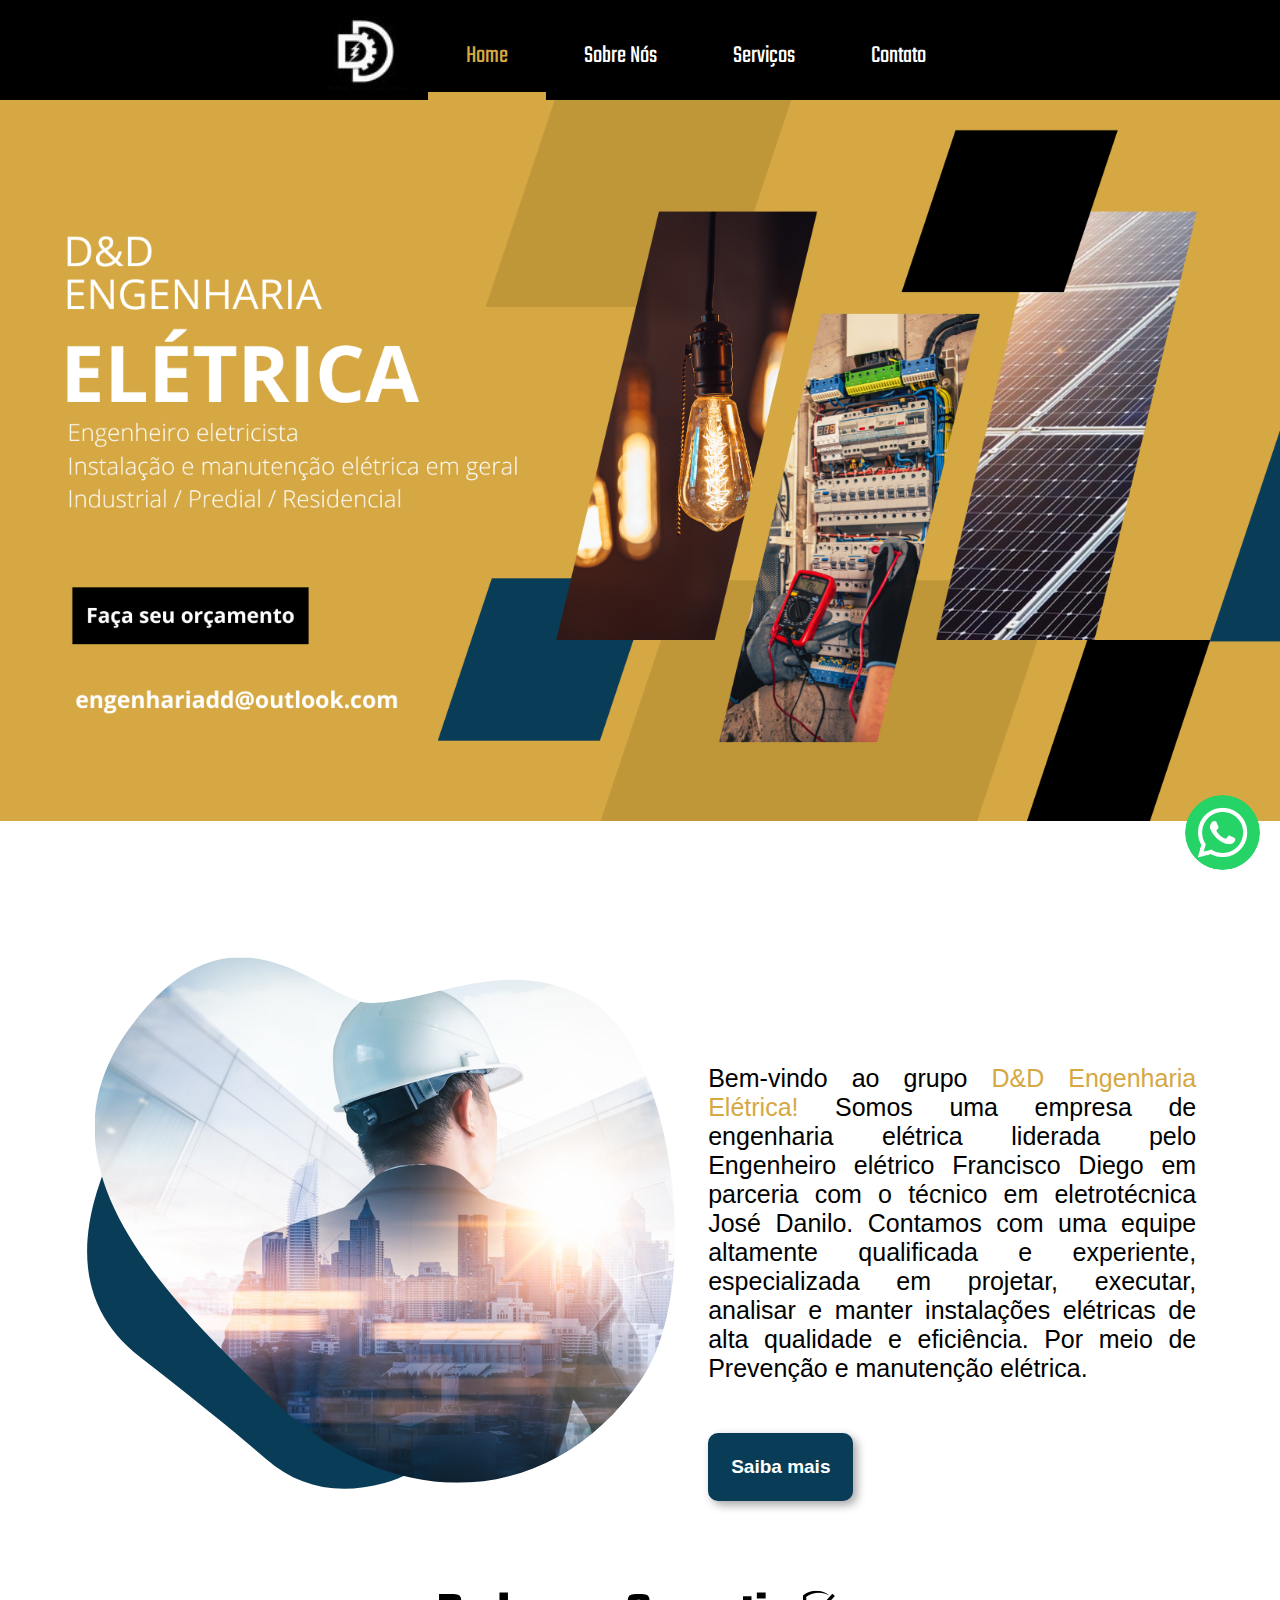
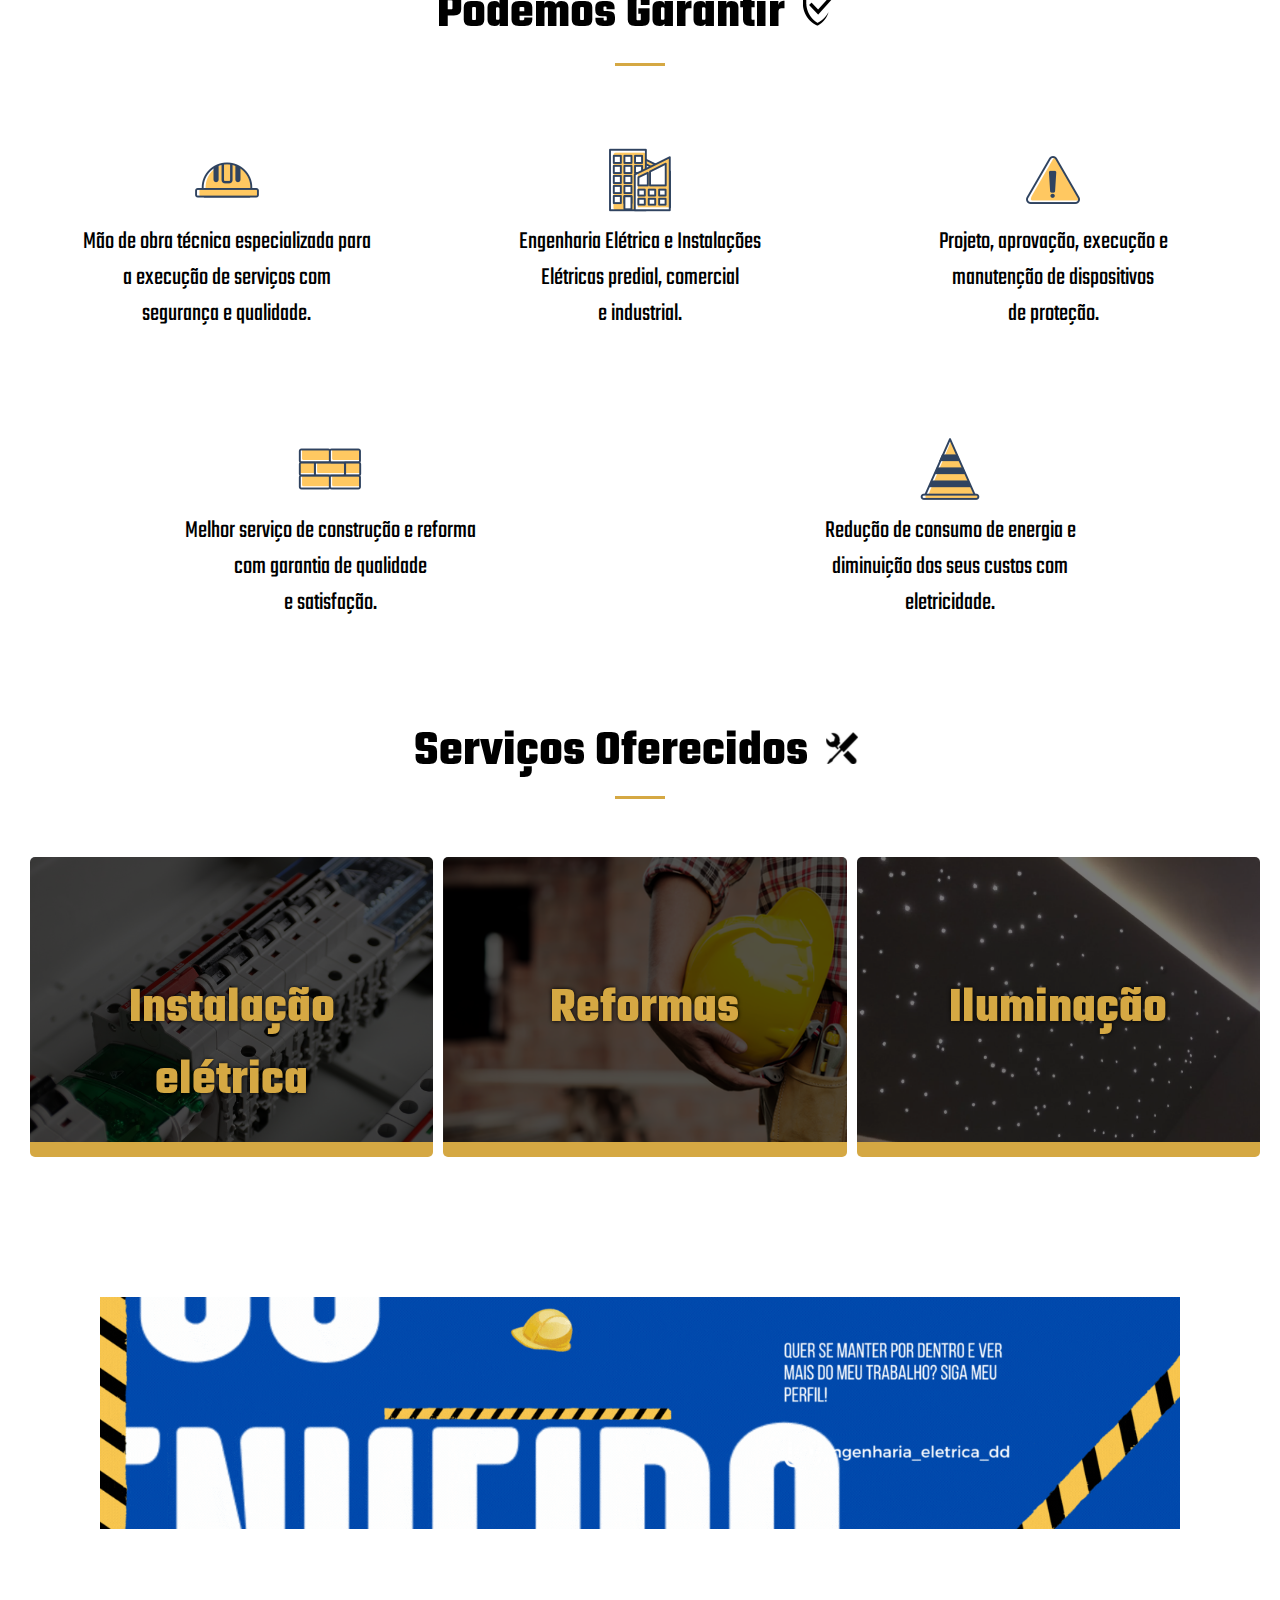
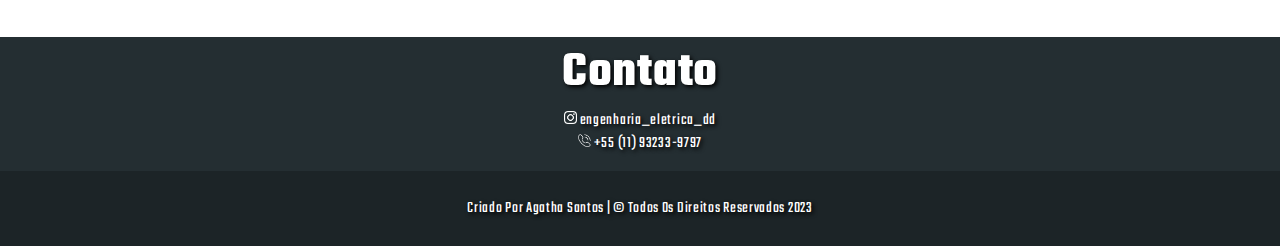
<file: index.html>
<!DOCTYPE html>
<html>

<head>
  <meta charset="UTF-8">
  <meta name="viewport" content="width=device-width, initial-scale=1.0">
  <title>D&D - Home</title>
  <link href="css/style.css" rel="stylesheet" />
  <link rel="shortcut icon" href="images/aba.png">
</head>

<body>
  <!--Cabeçalho da página -->
  <header>
    <div class="menu">
      <a href="index.html" id="logo"><img id="logoImg" src="images/logo.png" alt="imagem"></a>
      <a href="index.html" class="active" id="pags" >Home</a>
      <a href="sobre.html" id="pags">Sobre Nós</a>
      <a href="servicos.html" id="pags">Serviços</a>
      <a href="contato.html" id="pags">Contato</a>
    </div>
    <div>
      <img src="images/banner.png" style="width:100%" alt="imagem">
    </div>
  </header>

  <!-- Área principal -->
  <main> 
     <!-- Foto e texto inicial -->
     <div  class="comeco">     
        <div id="tamanho"><img src="images/comeco.png" alt="imagem"></div>
        <p>Bem-vindo ao grupo <a id="cor">D&D Engenharia Elétrica!</a> Somos uma empresa de engenharia elétrica liderada pelo Engenheiro elétrico Francisco Diego em parceria com o técnico em eletrotécnica José Danilo. Contamos com uma equipe altamente qualificada e experiente, especializada em projetar, executar, analisar e manter instalações elétricas de alta qualidade e eficiência. Por meio de Prevenção e manutenção elétrica. 
       <br>
       <a href="sobre.html"><button>Saiba mais</button></a>
       </p>
    </div>
  
    <div class="meio">
      <!-- Podemos Garantir  -->
      <div class="card1">
        <h1>Podemos Garantir <img src="images/garantia.png" id="título" alt="imagem"></h1>
        <hr width="50px" color="#D5A843" size="5px" align="center" />
        <div class="grid" >
          <div class="card">
            <img src="images/manut.png" alt="imagem">
            <p>Mão de obra técnica especializada para <br> a execução de serviços com <br>segurança e qualidade.</p>
          </div>
          <div class="card">
            <img src="images/predio.png" alt="imagem">
            <p>Engenharia Elétrica e Instalações <br> Elétricas predial, comercial <br> e industrial.</p>
          </div>
          <div class="card">
            <img src="images/aviso.png" alt="imagem">
            <p>Projeto, aprovação, execução e <br> manutenção de dispositivos <br> de proteção.</p>
          </div>
        </div>
      </div>
      <div class="card2" >
        <div class="grid" >
          <div class="card2">
            <img src="images/parede.png" alt="imagem">
            <p>Melhor serviço de construção e  reforma <br> com garantia de qualidade <br> e satisfação.</p>
          </div>
          <div class="card2">
            <img src="images/cone.png" alt="imagem">
            <p>Redução de consumo de energia e <br> diminuição dos seus custos com <br> eletricidade.</p>
          </div>
        </div>
      </div>

      <!-- Serviços Oferecidos -->
      <div class="card">
        <h1>Serviços Oferecidos <img src="images/ferramentas2.png" id="engrenagem" alt="imagem"></h1>
        <hr width="50px" color="#D5A843" size="5px" align="center" />
        <div class="grid">          
          <div class="card" id="servico">
             <h1 id="servicoH1">Instalação elétrica</h1> 
          </div>
          <div class="card" id="servico2">
             <h1 id="servicoH1">Reformas</h1>
          </div>
          <div class="card" id="servico3">
             <h1 id="servicoH1">Iluminação</h1>
          </div>
        
        </div>
      </div>
    </div>

    <!-- Gif -->
    <div class="eng"> 
       <div class="gif"><img src="images/eng.gif" style="width:100%" alt="imagem"> </div>
    </div>
 </main>

  <!-- Ícone do zap -->
  <div id="icone">
    <a href="https://api.whatsapp.com/send?phone=5511932339797" target="_blank">
      <img src="images/tel.png" alt="imagem">
      <div id="msg">
        <p>+55 (11) 93233-9797</p>
        <p>Entre em contato conosco!</p>
      </div>
    </a>
  </div>

  <!-- Rodape -->
  <footer class="rodape">
    <div>
      <ul class="lista_rodape">
        <li><h1>Contato</h1><li>
        <li><img src="images/instagram.png" alt="imagem" >engenharia_eletrica_dd</li>
        <li><img src="images/numero.png" alt="imagem">+55 (11) 93233-9797</li>
      </ul>
    </div>
    <div class="final">
        <p>Criado Por Agatha Santos | © Todos Os Direitos Reservados 2023</p>
    </div> 
  </footer>
    
  </body>
</html>
</file>
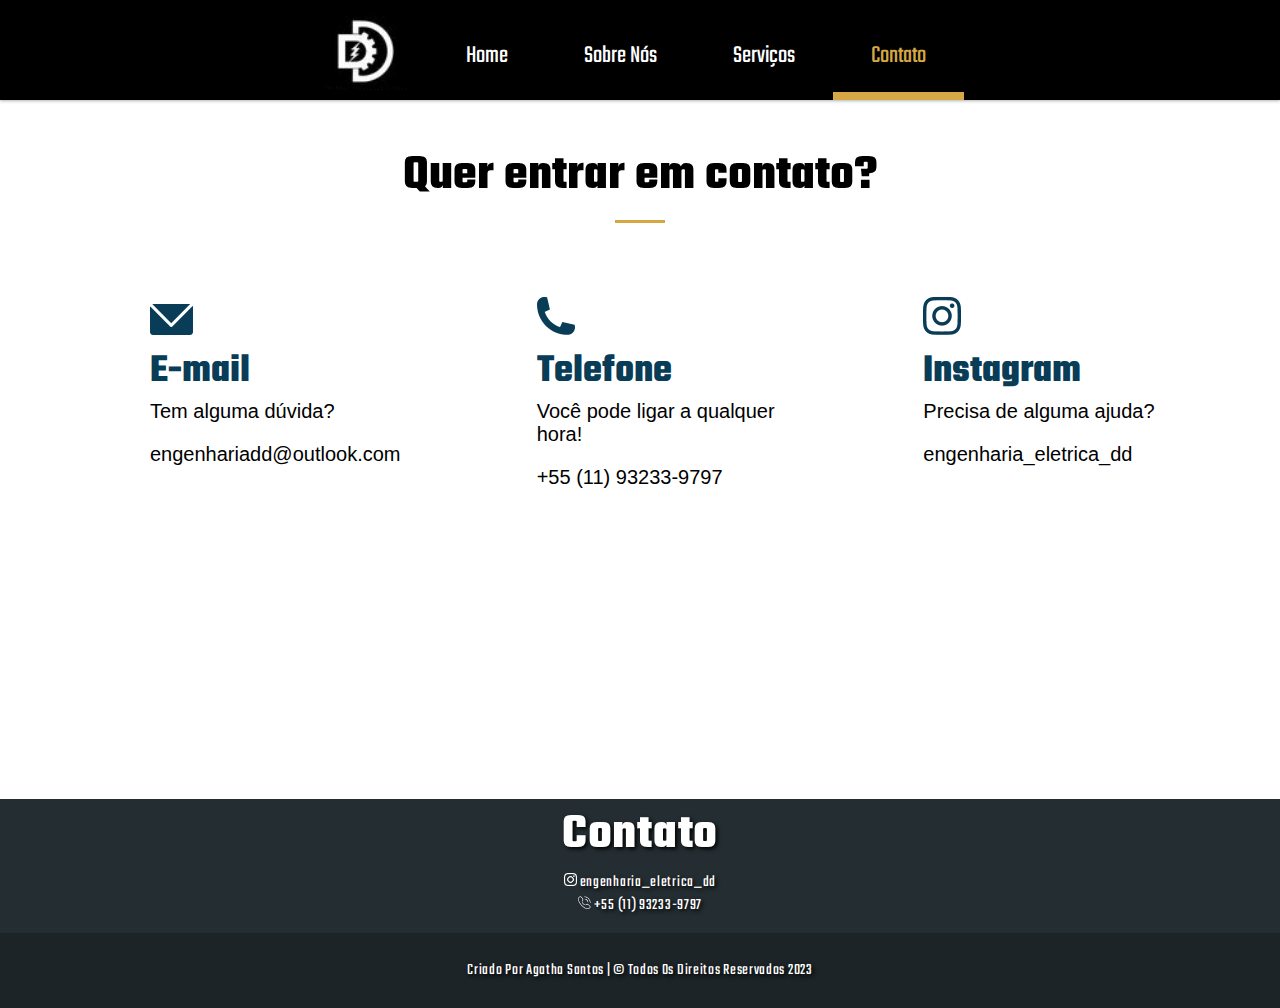
<file: contato.html>
<!DOCTYPE html>
<html>

<head>
  <meta charset="UTF-8">
  <meta name="viewport" content="width=device-width, initial-scale=1.0">
  <title>D&D - Contato</title>
  <link href="css/contato.css" rel="stylesheet" />
  <link rel="shortcut icon" href="images/aba.png">
</head>

<body>
  <!--Cabeçalho da página -->
  <header>
    <div class="menu">
      <a href="index.html" id="logo"><img id="logoImg" src="images/logo.png" alt="imagem"></a>
      <a href="index.html" id="pags" >Home</a>
      <a href="sobre.html" id="pags">Sobre Nós</a>
      <a href="servicos.html" id="pags">Serviços</a>
      <a href="contato.html" class="active" id="pags">Contato</a>
    </div>
  </header>

  <!-- Área principal -->
  <main> 
  <div>
    <h1>Quer entrar em contato?</h1>
    <hr width="50px" color="#D5A843" size="5px" align="center" />
  </div>

  <div class="card1">
    <div class="grid">
      <div class="card">
        <img src="images/email.png" alt="imagem">
        <h3 id="icone">E-mail</h3>
        <p>Tem alguma dúvida?</p>
        <p>engenhariadd@outlook.com</p>
      </div>
      <div class="card">
        <img src="images/telefone.png" alt="imagem">
        <h3 id="icone">Telefone</h3>
        <p>Você pode ligar a qualquer hora!</p>
        <p>+55 (11) 93233-9797</p>
      </div>
      <div class="card">
        <img src="images/insta.png" alt="imagem">
        <h3 id="icone">Instagram</h3>
        <p>Precisa de alguma ajuda?</p>
        <p>engenharia_eletrica_dd</p>
      </div>
    </div>
  </div>
  </main>

  
  <!-- Rodape -->
  <footer class="rodape">
    <div>
      <ul class="lista_rodape">
        <li><h1>Contato</h1><li>
        <li><img src="images/instagram.png" alt="imagem">engenharia_eletrica_dd</li>
        <li><img src="images/numero.png" alt="imagem">+55 (11) 93233-9797</li>
      </ul>
    </div>
    <div class="final">
        <p>Criado Por Agatha Santos | © Todos Os Direitos Reservados 2023</p>
    </div> 
  </footer>

  
</body>
</html>
</file>
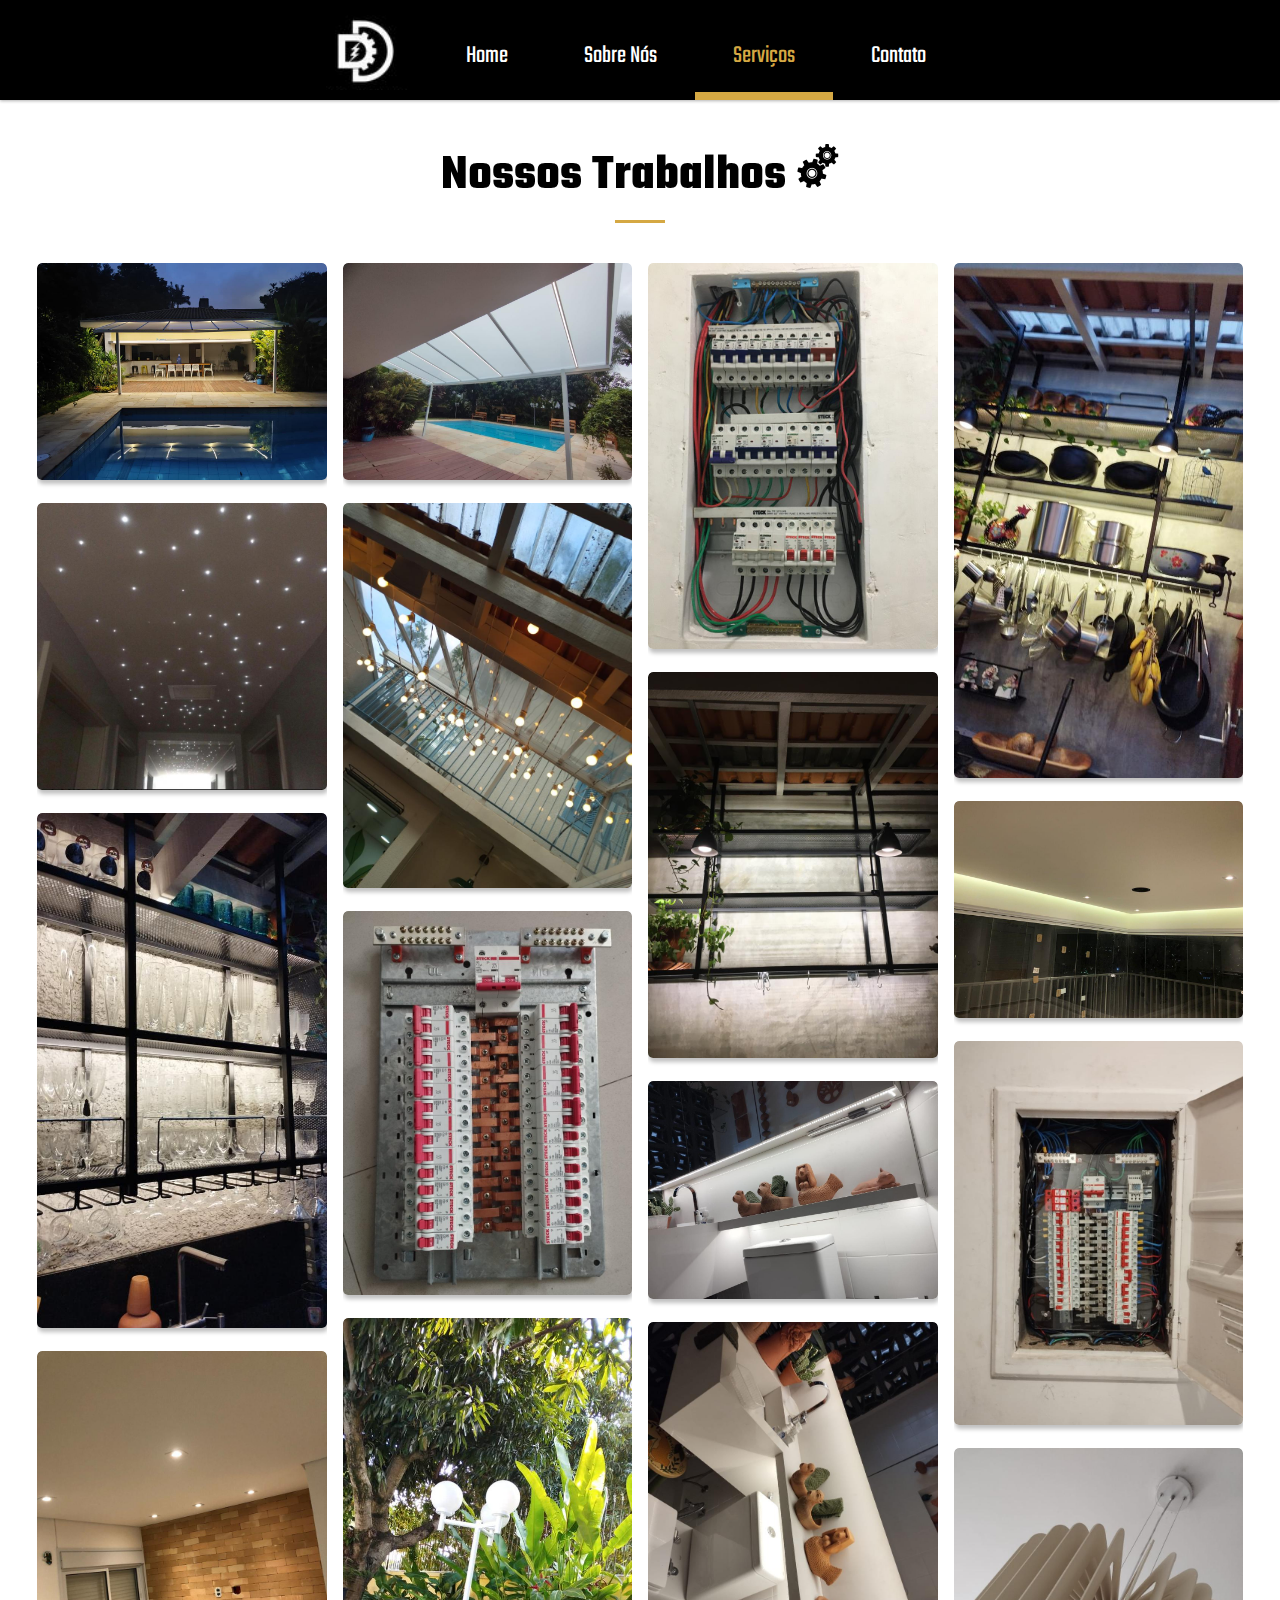
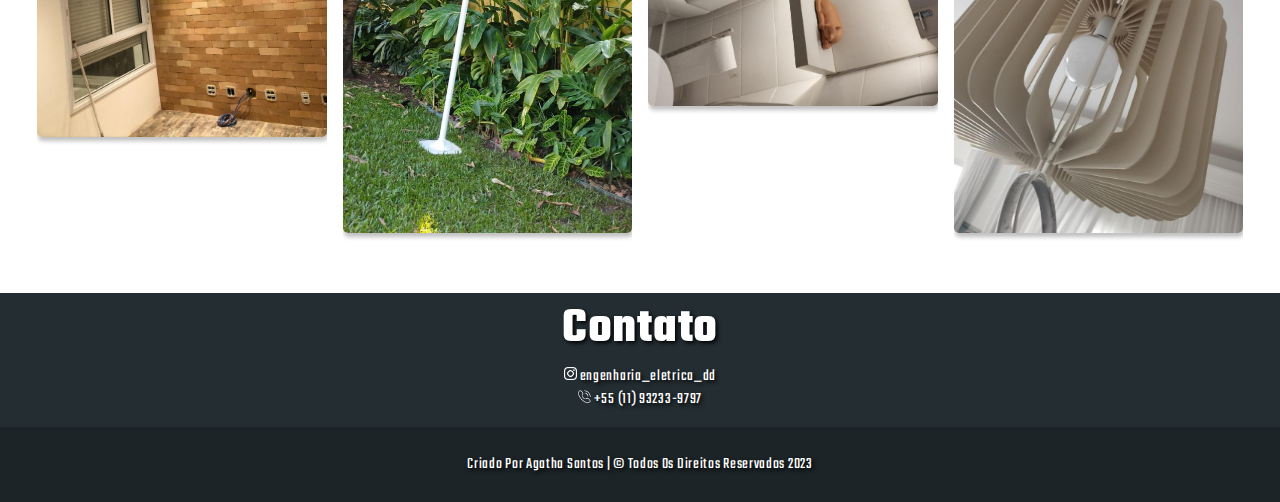
<file: servicos.html>
<!DOCTYPE html>
<html>

<head>
  <meta charset="UTF-8">
  <meta name="viewport" content="width=device-width, initial-scale=1.0">
  <title>D&D - Serviços</title>
  <link href="css/servicos.css" rel="stylesheet" />
  <link rel="shortcut icon" href="images/aba.png">
</head>

<body>
  <!--Cabeçalho da página -->
  <header>
    <div class="menu">
      <a href="index.html" id="logo"><img id="logoImg" src="images/logo.png" alt="imagem"></a>
      <a href="index.html" id="pags" >Home</a>
      <a href="sobre.html" id="pags">Sobre Nós</a>
      <a href="servicos.html" class="active" id="pags">Serviços</a>
      <a href="contato.html" id="pags">Contato</a>
    </div> 
  </header>

  <main>
  <!-- Galeria de fotos -->
  <h1>Nossos Trabalhos <img src="images/engrenagem.png" id="título" alt="imagem"></h1>
  <hr width="50px" color="#D5A843" size="5px" align="center" />
  <section>
    <div class="zoom">
     <img  src="images/serv1.jpeg" alt="imagem">
    </div>
    <div class="zoom">
     <img  src="images/serv2.jpeg" alt="imagem">
    </div>
    <div class="zoom">
      <img  src="images/serv3.jpeg" alt="imagem">
    </div>
    <div class="zoom">
      <img  src="images/serv4.jpeg" alt="imagem">
    </div>
    <div class="zoom">
      <img  src="images/serv5.jpeg" alt="imagem">
    </div>
    <div class="zoom">
      <img  src="images/serv6.jpeg" alt="imagem">
    </div>
    <div class="zoom">
      <img  src="images/serv7.jpeg" alt="imagem">
    </div>
    <div class="zoom">
      <img  src="images/serv8.jpeg" alt="imagem">
    </div>
    <div class="zoom">
      <img  src="images/serv9.jpeg" alt="imagem">
    </div>
    <div class="zoom">
      <img  src="images/serv10.jpeg" alt="imagem">
    </div>
    <div class="zoom">
      <img  src="images/serv11.jpeg" alt="imagem">
    </div>
    <div class="zoom">
      <img  src="images/serv12.jpeg" alt="imagem">
    </div>
    <div class="zoom">
      <img  src="images/serv13.jpeg" alt="imagem">
    </div>
    <div class="zoom">
      <img  src="images/serv14.jpeg" alt="imagem">
    </div>
    <div class="zoom">
      <img  src="images/serv19.jpeg" alt="imagem">
    </div>
    <div class="zoom">
      <img  src="images/serv16.jpeg" alt="imagem">
     </div>
  </section>

  <!-- Rodape -->
  <footer class="rodape">
    <div>
      <ul class="lista_rodape">
        <li><h1>Contato</h1><li>
        <li><img src="images/instagram.png" alt="imagem">engenharia_eletrica_dd</li>
        <li><img src="images/numero.png" alt="imagem">+55 (11) 93233-9797</li>
      </ul>
    </div>
    <div class="final">
        <p>Criado Por Agatha Santos | © Todos Os Direitos Reservados 2023</p>
    </div> 
  </footer>
  </main>

  
</body>
</html>
</file>
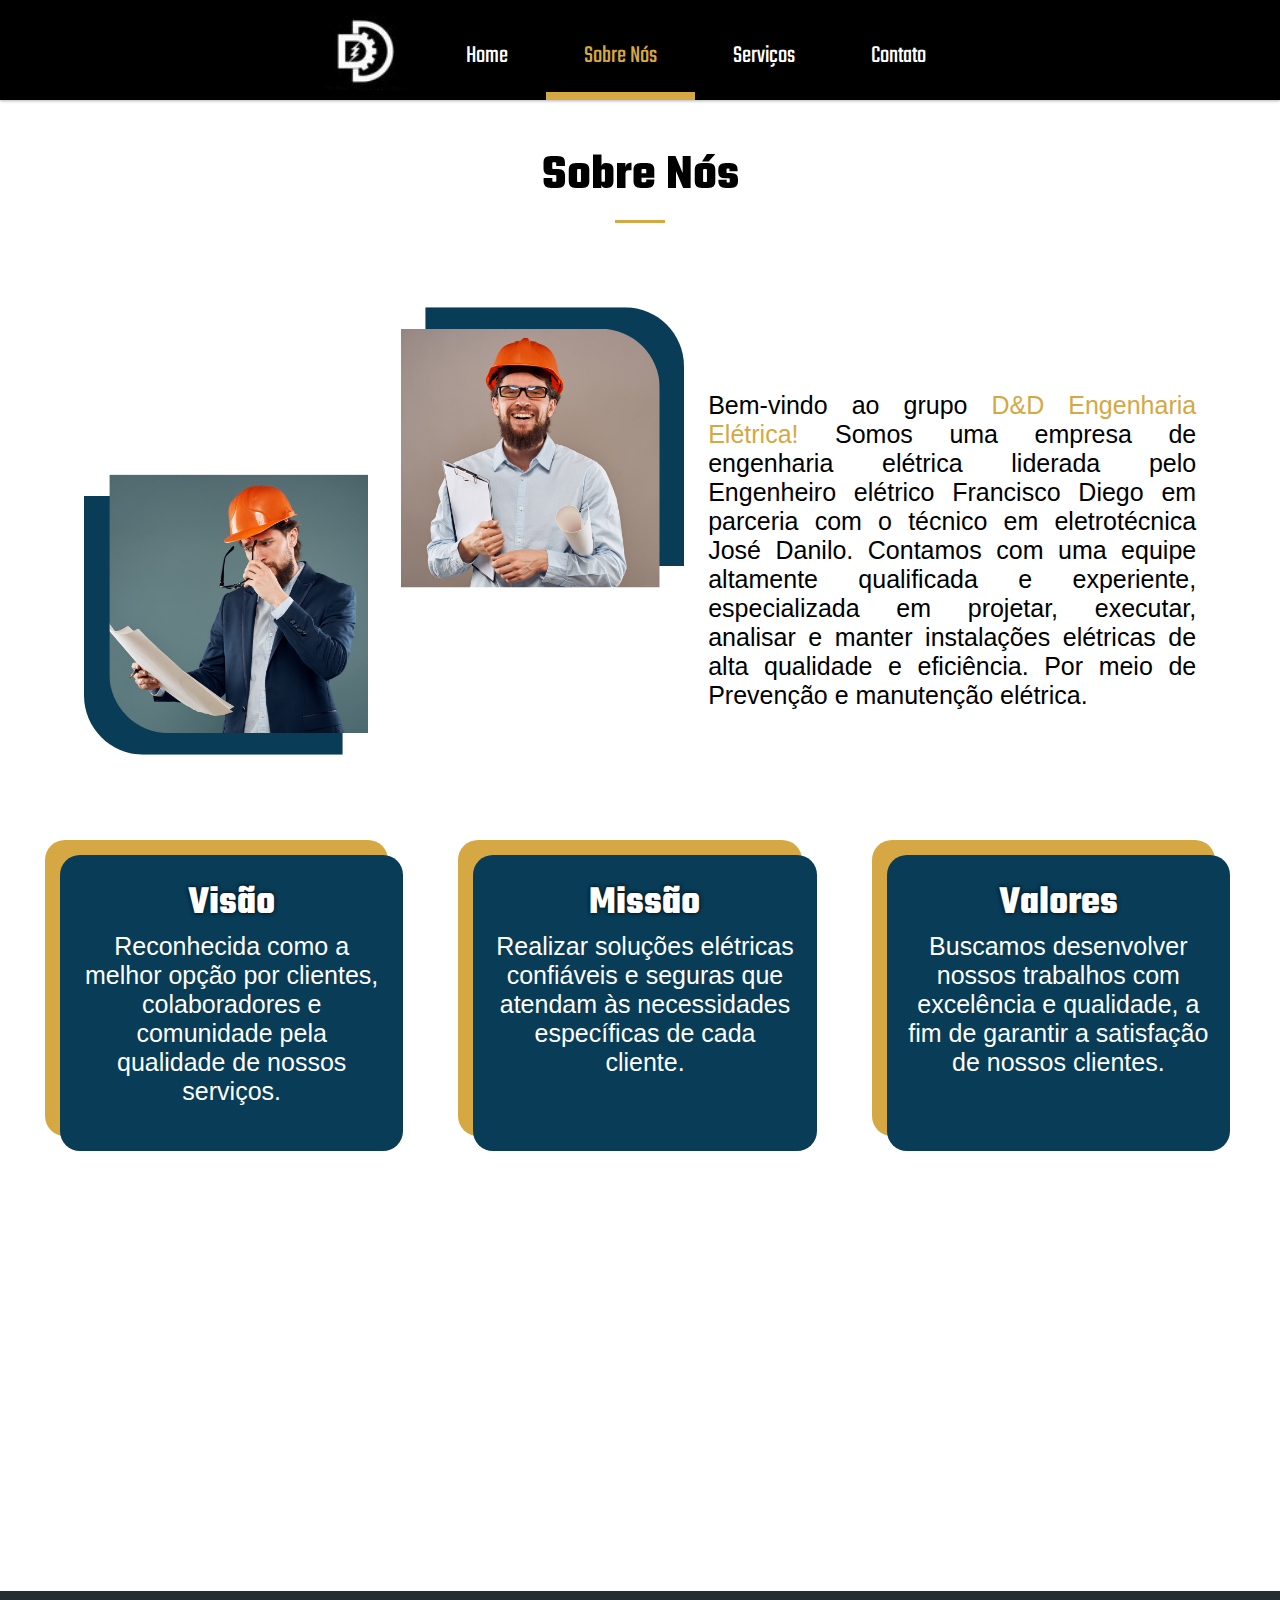
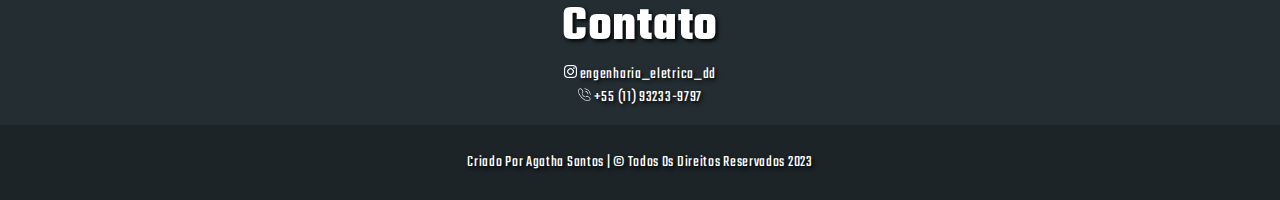
<file: sobre.html>
<!DOCTYPE html>
<html>

<head>
  <meta charset="UTF-8">
  <meta name="viewport" content="width=device-width, initial-scale=1.0">
  <title>D&D - Sobre Nós</title>
  <link href="css/sobre.css" rel="stylesheet" />
  <link rel="shortcut icon" href="images/aba.png">
</head>

<body>
  <!--Cabeçalho da página -->
  <header>
    <div class="menu">
      <a href="index.html" id="logo"><img id="logoImg" src="images/logo.png" alt="imagem"></a>
      <a href="index.html"  id="pags" >Home</a>
      <a href="sobre.html" class="active" id="pags">Sobre Nós</a>
      <a href="servicos.html" id="pags">Serviços</a>
      <a href="contato.html" id="pags">Contato</a>
    </div>
  </header>

  <main>
     <!-- Foto e texto  -->
     <h1>Sobre Nós</h1>
     <hr width="50px" color="#D5A843" size="5px" align="center" />
     <div  class="comeco">   
       <div id="tamanho"><img src="images/sobre.png"></div>
       <p>Bem-vindo ao grupo <a id="cor">D&D Engenharia Elétrica!</a> Somos uma empresa de engenharia elétrica liderada pelo Engenheiro elétrico Francisco Diego em parceria com o técnico em eletrotécnica José Danilo. Contamos com uma equipe altamente qualificada e experiente, especializada em projetar, executar, analisar e manter instalações elétricas de alta qualidade e eficiência. Por meio de Prevenção e manutenção elétrica. 
       </p>
    </div>

  <!-- Missão, visão e valores  -->
  <div class="card1">
    <div class="grid">
      <div class="card">
        <h1>Visão</h1>
        <p>Reconhecida como a melhor opção por clientes, colaboradores e comunidade pela qualidade de nossos serviços.</p>
      </div>
      <div class="card">
        <h1>Missão</h1>
        <p> Realizar soluções elétricas confiáveis e seguras que atendam às necessidades específicas de cada cliente.</p>
      </div>
      <div class="card">
        <h1>Valores</h1>
        <p>Buscamos desenvolver nossos trabalhos com excelência e qualidade, a fim de garantir a satisfação de nossos clientes.</p>
      </div>
    </div>
  </div>
  </main>
  
  <!-- Rodape -->
  <footer class="rodape">
    <div>
      <ul class="lista_rodape">
        <li><h1>Contato</h1><li>
        <li><img src="images/instagram.png" alt="imagem">engenharia_eletrica_dd</li>
        <li><img src="images/numero.png" alt="imagem">+55 (11) 93233-9797</li>
      </ul>
    </div>
    <div class="final">
        <p>Criado Por Agatha Santos | © Todos Os Direitos Reservados 2023</p>
    </div> 
  </footer>

  
  
</body>
</html>
</file>
<file: css/style.css>
@import url('https://fonts.googleapis.com/css2?family=Teko:wght@300;400&display=swap');

html {
  height: 100%;
  width: 100%;
}

* {
  box-sizing: border-box;
}

body{
  background-color: #ffffff;
  color: #000000;
  font-family: 'Teko', sans-serif;
  margin: 0;
  overflow-x: hidden;  
}

h1, h2{
  margin: 0;
  text-align: center;
  font-size: 50px;
  
}


/* Menu */
header h1{
  font-size: 5rem;
  user-select:  none;
}

#logo{
  display: flex;
  justify-content: center;
  padding: 10px;
}

#logoImg{
  margin-right: 10px;
  pointer-events: none;
  user-select: none;
}
.menu{
  display: flex;
  justify-content: center;
  background-color: #000000;
  box-shadow: 0 1px 3px rgb(0,0,0, 0.3);
  height: 100px;
}

.menu a#logo{
    margin-right: 0px;
}
.menu a{
  padding: 38px;
  text-decoration: none;
  color: white;
  transition: border-bottom .5s;
  font-size: 25px;
}
.menu .active{
  border-bottom: 8px solid #D5A843;
  color: #D5A843;
}
.menu a#pags:hover{
  border-bottom: 8px solid #D5A843;
  color: #D5A843;
}

.menu a#logo:hover{
    background-color: #000000;
}


/* Cards - Podemos Garantir e Serviços Oferecidos */
.card{
  background-color: white;
  padding: 20px;
  margin: 50px 0px 20px 0px;
  border-radius: 5px;
  
}
.card1{
  background-color: white;
  padding: 20px;
  padding-bottom: 0px;
  border-radius: 5px;
  text-align: center; 
  font-size: 25px;
}

.card1 p{
  margin-top: 0p;
}
.card2{
  background-color: white;
  padding: 20px;
  padding-bottom: 0px;
  border-radius: 5px;
  text-align: center; 
  font-size: 25px;
 
}
.card p{
  margin-top: 0px;
}
.card2 p{
  margin-top: 0px;
}

.grid {
  display: grid; 
  grid-template-columns: repeat(auto-fit, minmax(200px, 1fr));
}


/* Foto e texto inicial */
.comeco{
  display: flex;
  justify-content: center;
  margin-top: 65px;
  padding: 30px;  
  font-family: 'Calibri light', sans-serif;
}
.comeco p{
    display: inline-block;
    vertical-align: top;
    width: 40%;
    margin-left: 2%;
    margin-top: 140px;
    text-align: justify;
    font-size: 25px;
}
.comeco button{
    padding: 13px;
    background-color: #083C57;
    font-size: 19px;
    color: white;
    border-radius: 10px;
    border: 10px solid  #083C57;
    box-shadow:  4px 4px 10px #A6A6A6;
    margin-top: 50px;
    font-weight: bold;
}
.comeco button:hover{  
    background-color:  #06293B;
    border: 10px solid  #06293B;
    color: white;
    box-shadow:  4px 4px 10px #8B8C8D;
    
}
#tamanho img {
    width: 100%; 
}
#cor{
  color: #D5A843;
}


/* Serviços Oferecidos */
h1#servicoH1{
  margin-top: 96px;
}

#servico{
  height: 300px;
  background-image: url('../images/servico1.png');
  background-size: 150%;
  color: #D5A843;
  text-shadow: 0 0 4px #000000;
  transition: box-shadow .5s;
  cursor: pointer;
  border-bottom: 15px solid #D5A843;
  margin-left: 10px;
  background-repeat: no-repeat;
}

#servico2{
  height: 300px;
  background-image: url('../images/servico2.png');
  background-size: 150%;
  color: #D5A843;
  text-shadow: 0 0 4px #000000;
  transition: box-shadow .5s;
  cursor: pointer;
  border-bottom: 15px solid #D5A843;
  margin-left: 10px;
  background-repeat: no-repeat;
}

#servico3{
  height: 300px;
  background-image: url('../images/servico3.png');
  background-size:  100%;
  color: #D5A843;
  text-shadow: 0 0 4px #000000;
  transition: box-shadow .5s;
  cursor: pointer;
  border-bottom: 15px solid #D5A843;
  margin-left: 10px;
  background-repeat: no-repeat;
}

/*gif*/
.eng{
  margin: 100px;  
}

/* Ícone do zap */
#icone{
  position: fixed;
  bottom: 5px;
  right: 10px;
  height: 100px;
  width: 250px;
}
#icone a{
  text-decoration: none;
}
#icone img{
  position: absolute;
  right: 10px;
  width: 75px;
  border-radius: 50%;
}
#icone img:hover + #msg{
  opacity: 1;
}

#msg{
  background-color: #25d365;
  height: 63px;
  color: white;
  border-radius: 16px;
  left: 5px;
  margin-top: 10px;
  padding: 10px;
  position: absolute;
  opacity: 0;
  transition: opacity .5s;
  text-shadow: 1px 1px 4px #000000;
}
#msg p{
  margin: 0;
}

/* Rodape */
.rodape{
  height: 200px; 
  background-color: #242E32; 
  color: white;   
  text-align: center; 
  padding-bottom: 10px; 
  letter-spacing: 0.7px; 
  text-shadow: 2px 2px 4px #000000;
}
.lista_rodape{
  list-style-type: none; 
  padding: 0px;
}
.lista_rodape img{
  width: 1%; margin-right: 3px;
}
.final{
  background-color: #1C2427; 
  padding: 10px;
}






/* Ajustes */
@media screen and (max-width: 955px){
  #servico{
    height: 280px;
    background-size: 400px;
  }
  #servico2{
    height: 280px;
    background-size: 400px;
  }
   #servico3{
    height: 280px;
    background-size: 400px;
  }
  h1#servicoH1{
    margin-top: 50px;
  }
  div#servico2 h1{
    margin-top: 75px;
  }
   div#servico3 h1{
    margin-top: 75px;
  }
  .comeco{
    display: inline-block;
    text-align: center;
    margin-top: 0px;
  }
  .comeco p{
    vertical-align: top;
    width: 60%;
    margin-top: 0px;
  }
  
  .card1 p{
    font-size: 20px;
  }
  .card2 p{
    font-size: 20px;
  }
  #tamanho img {
    width: 70%; 
  }
  .lista_rodape img{
    width: 2%;
  }


}


@media screen and (max-width: 800px){
  .coluna-esquerda{
    width: 100%;
  }
  .coluna-direita{
    width: 100%;
  }
  header h1{
    font-size: 3rem;
  }
  #logoImg{
    width: 70px;
  }
  .comeco p{
    vertical-align: top;
    width: 60%;
    margin-top: 70px;
    font-size: 25px;
    margin-left: 0px;
  }
  #tamanho img {
    width: 70%;
  }
  .eng {
    margin: 30px;
  }
   .card1 p{
    font-size: 17px;
  }
  .card2 p{
    font-size: 17px;
  }
  .lista_rodape img{
    width: 2%;
  }

}


@media screen and (max-width: 695px){
  #servico{
    height: 280px;
    background-size: 250%;
  }
  #servico2{
    height: 280px;
    background-size: 250%;
  }
  #servico3{
    height: 280px;
    background-size: 250%;
  }
  .comeco p{
    vertical-align: top;
    width: 80%;
    margin-top: 70px;
    font-size: 25px;
    
  }
  eng {
    margin: 100px;
  }
   .card1 p{
    font-size: 17px;
  }
  .card2 p{
    font-size: 17px;
  }
  .lista_rodape img{
    width: 2%;
  }

}

@media screen and (max-width: 675px){
  .menu, .menu a{
    display: block;
    width: 100%;
    text-align: center;
  }
  .menu{
    height: 361px;
  }
  .menu a{
    padding: 14px;
  }
  
  .menu a#logo{
    margin-right: 0px;
  }
  #servico{
    height: 280px;
    background-size: 250%;
  }
  #servico2{
    height: 280px;
    background-size: 230%;
  }
  #servico3{
    height: 280px;
    background-size: 230%;
  }
  .comeco p{
    vertical-align: top;
    width: 80%;
    margin-top: 0px;
    font-size: 20px;
  }
  .comeco{
    margin-top: 0px;
  }
  .comeco button{
    padding: 10px;
    font-size: 15px;
    margin-top: 50px;
    
  }
  eng {
    margin: 100px;
  }
   .card1 p{
    font-size: 17px;
  }
  .card2 p{
    font-size: 17px;
  }
  .card1 .card{
        margin-top: 0px;
  }
  .card2{
        padding-bottom: 50px;
  }
  .lista_rodape img{
    width: 2%;
  }
  
  


}
</file>
<file: css/contato.css>
@import url('https://fonts.googleapis.com/css2?family=Teko:wght@300;400&display=swap');

html {
  height: 100%;
  width: 100%;
}

* {
  box-sizing: border-box;
}

body{
  background-color: #ffffff;
  color: #000000;
  font-family: 'Teko', sans-serif;
  margin: 0;
  overflow-x: hidden;  
}

h1, h2{
  margin: 0;
  text-align: center;
  font-size: 50px;
  margin-top: 40px;
}


/* Menu */
header h1{
  font-size: 5rem;
  user-select:  none;
}

#logo{
  display: flex;
  justify-content: center;
  padding: 10px;
}

#logoImg{
  margin-right: 10px;
  pointer-events: none;
  user-select: none;
}
.menu{
  display: flex;
  justify-content: center;
  background-color: #000000;
  box-shadow: 0 1px 3px rgb(0,0,0, 0.3);
  height: 100px;
}

.menu a#logo{
    margin-right: 0px;
}
.menu a{
  padding: 38px;
  text-decoration: none;
  color: white;
  transition: border-bottom .5s;
  font-size: 25px;
}
.menu .active{
  border-bottom: 8px solid #D5A843;
  color: #D5A843;
}
.menu a#pags:hover{
  border-bottom: 8px solid #D5A843;
  color: #D5A843;
}

.menu a#logo:hover{
    background-color: #000000;
}


/* Cards */
.card{
  padding: 20px;
  margin: 20px 40px 20px 70px;
  border-radius: 5px; 
}

.card1 {
  margin-left: 60px;
  margin-right: 60px;
  border-radius: 25px;
}

.card p{
  margin-top: 0px;
  font-size: 20px;
  font-family: 'Calibri light', sans-serif;
  width: 110%;
}
h3#icone{
  color: #083C57;
  font-size: 40px;
  margin-bottom: 0px;
  margin-top: 0px;
  
}

.grid {
  display: grid; 
  grid-template-columns: repeat(auto-fit, minmax(200px, 1fr));
}


.final{
  background-color: #1C2427; 
  padding: 10px;
}




/* Rodape */
.rodape{
  height: 200px; 
  background-color: #242E32; 
  color: white;   
  text-align: center; 
  padding-bottom: 10px; 
  letter-spacing: 0.7px; 
  text-shadow: 2px 2px 4px #000000;
  margin-top: 250px;
}
.lista_rodape{
  list-style-type: none; 
  padding: 0px;
}
.lista_rodape img{
  width: 1%; margin-right: 3px;
}



/* Ajustes */
@media screen and (max-width: 675px){
  .menu, .menu a{
    display: block;
    width: 100%;
    text-align: center;
  }
  
  .menu a{
    padding: 14px;
  }
  
  .menu a#logo{
    margin-right: 0px;
  }
  .lista_rodape img{
    width: 2%;
  }
  .menu{
    height: 347px;
  }
}


@media screen and (max-width: 955px){
  .card1 p{
    font-size: 20px;
  }
  .card{
    margin-left: 0px;
  }
  .lista_rodape img{
    width: 2%;
  }
}


@media screen and (max-width: 800px){
   .card1 p{
    font-size: 17px;
  }
  .lista_rodape img{
    width: 2%;
  }
}


@media screen and (max-width: 695px){
   .card1 p{
    font-size: 17px;
  }
  .lista_rodape img{
    width: 2%;
  }
}

@media screen and (max-width: 675px){
   .card1 p{
    font-size: 17px;
  }
  .lista_rodape img{
    width: 2%;
  }
  
  .card{
        margin-left: 20px;
        width: 90%;
  }
  .lista_rodape img{
    width: 2%;
  }
  

}
</file>
<file: css/servicos.css>
@import url('https://fonts.googleapis.com/css2?family=Teko:wght@300;400&display=swap');

html {
  height: 100%;
  width: 100%;
}

* {
  box-sizing: border-box;
}

body{
  background-color: #ffffff;
  color: #000000;
  font-family: 'Teko', sans-serif;
  margin: 0;
  overflow-x: hidden;  
}

h1 {
  margin: 0;
  text-align: center;
  font-size: 50px;
}


/* Menu */
header h1{
  font-size: 5rem;
  user-select:  none;
}

#logo{
  display: flex;
  justify-content: center;
  padding: 10px;
}

#logoImg{
  margin-right: 10px;
  pointer-events: none;
  user-select: none;
}
.menu{
  display: flex;
  justify-content: center;
  background-color: #000000;
  box-shadow: 0 1px 3px rgb(0,0,0, 0.3);
  height: 100px;
}

.menu a#logo{
    margin-right: 0px;
}
.menu a{
  padding: 38px;
  text-decoration: none;
  color: white;
  transition: border-bottom .5s;
  font-size: 25px;
}
.menu .active{
  border-bottom: 8px solid #D5A843;
  color: #D5A843;
}
.menu a#pags:hover{
  border-bottom: 8px solid #D5A843;
  color: #D5A843;
}

.menu a#logo:hover{
    background-color: #000000;
}
header{
  margin-bottom: 40px;
}

/* Galeria */
section {
  column-count: 4; 
  column-gap: 16px; 
  margin: 37px;
  margin-top: 40px;
}

section img{
  width:100%; 
  margin-bottom: 15px;
  border-radius: 5px;
  box-shadow: 1px 4px 4px rgba(0,0,0,0.25);
  -moz-transition: all 0.4s;
  -webkit-transition: all 0.4s;
  transition: all 0.4s;
}

.zoom{
  border-radius: 5px;
  position: relative;
  overflow: hidden;
}

.zoom:hover img {
  -moz-transform: scale(1.1);
  -webkit-transform: scale(1.1);
  transform: scale(1.1);
}


/* Rodape */
.rodape{
  height: 200px; 
  background-color: #242E32; 
  color: white;   
  text-align: center; 
  padding-bottom: 10px; 
  letter-spacing: 0.7px; 
  text-shadow: 2px 2px 4px #000000;
}
.lista_rodape{
  list-style-type: none; 
  padding: 0px;
}
.lista_rodape img{
  width: 1%; margin-right: 3px;
}

.final{
  background-color: #1C2427; 
  padding: 10px;
}








/* Ajustes */
@media screen and (max-width: 675px){
  .menu, .menu a{
    display: block;
    width: 100%;
    text-align: center;
  }
  .menu{
    height: 347px;
  }
  .menu a{
    padding: 14px;
  }
  
  .menu a#logo{
    margin-right: 0px;
  }
  .lista_rodape img{
    width: 2%;
  }
}
</file>
<file: css/sobre.css>
@import url('https://fonts.googleapis.com/css2?family=Teko:wght@300;400&display=swap');

html {
  height: 100%;
  width: 100%;
}

* {
  box-sizing: border-box;
}

body{
  background-color: #ffffff;
  color: #000000;
  font-family: 'Teko', sans-serif;
  margin: 0;
  overflow-x: hidden;  
}

h1 {
  margin: 0;
  text-align: center;
  font-size: 50px;
}


/* Menu */
header h1{
  font-size: 5rem;
  user-select:  none;
}

#logo{
  display: flex;
  justify-content: center;
  padding: 10px;
}

#logoImg{
  margin-right: 10px;
  pointer-events: none;
  user-select: none;
}
.menu{
  display: flex;
  justify-content: center;
  background-color: #000000;
  box-shadow: 0 1px 3px rgb(0,0,0, 0.3);
  height: 100px;
}

.menu a#logo{
    margin-right: 0px;
}
.menu a{
  padding: 38px;
  text-decoration: none;
  color: white;
  transition: border-bottom .5s;
  font-size: 25px;
}
.menu .active{
  border-bottom: 8px solid #D5A843;
  color: #D5A843;
}
.menu a#pags:hover{
  border-bottom: 8px solid #D5A843;
  color: #D5A843;
}

.menu a#logo:hover{
    background-color: #000000;
}
header{
  margin-bottom: 40px;
}


/* Foto e texto  */
.comeco{
  display: flex;
  justify-content: center;
  padding: 30px;
  padding-top: 0px;
  padding-bottom: 0px;
  font-family: 'Calibri light', sans-serif;
}
.comeco p{
    display: inline-block;
    vertical-align: top;
    width: 40%;
    margin-left: 2%;
    margin-top: 160px;
    text-align: justify;
    font-size: 25px;
}
#tamanho img {
    width: 100%; 
}
#cor{
  color: #D5A843;
}

/* Cards - Podemos Garantir e Serviços Oferecidos */
.card{
  background-color: #083C57;
  padding: 20px;
  margin: 20px 30px 40px 40px;
  border-radius: 20px;
  box-shadow: -15px -15px   #D5A843;
}
.card1{
  background-color: white;
  padding: 20px;
  padding-top: 0px;
  padding-bottom: 0px;
  border-radius: 5px;
  text-align: center; 
  font-size: 25px;
  margin-bottom: 400px;
}

.card1 p{
  margin-top: 0p;
  color: white;
  
  font-family: 'Calibri light', sans-serif;
}
.card p{
  margin-top: 0px;
}

.card h1{
  margin: 0;
  text-align: center;
  font-size: 40px;
  color: white;
  text-shadow: 0 0 4px #000000;

}

.grid {
  display: grid; 
  grid-template-columns: repeat(auto-fit, minmax(200px, 1fr));
}

.final{
  background-color: #1C2427; 
  padding: 10px;
}





/* Rodape */
.rodape{
  height: 200px; 
  background-color: #242E32; 
  color: white;   
  text-align: center; 
  padding-bottom: 10px; 
  letter-spacing: 0.7px; 
  text-shadow: 2px 2px 4px #000000;
}
.lista_rodape{
  list-style-type: none; 
  padding: 0px;
}
.lista_rodape img{
  width: 1%; margin-right: 3px;
}





/* Ajustes */
@media screen and (max-width: 955px){
   .comeco{
    display: inline-block;
    text-align: center;
  }
  .comeco ul{
    vertical-align: top;
    width: 60%;
    font-size: 30px;
  }
  #tamanho img {
    width: 70%; 
  }
  .lista_rodape img{
    width: 2%;
  }
}

@media screen and (max-width: 800px){
  .comeco p{
    vertical-align: top;
    width: 60%;
    margin-top: 70px;
    font-size: 25px;
    margin-left: 0px;
  }
  #tamanho img {
    width: 70%;
  }
  .lista_rodape img{
    width: 2%;
  }
}

@media screen and (max-width: 695px){
  .comeco p{
    vertical-align: top;
    width: 80%;
    margin-top: 70px;
    font-size: 25px;

  }
  
}

@media screen and (max-width: 675px){
  .menu, .menu a{
    display: block;
    width: 100%;
    text-align: center;
  }
  .menu{
    height: 347px;
  }
  .menu a{
    padding: 14px;
  }
  
  .menu a#logo{
    margin-right: 0px;
  }
  .comeco p{
    vertical-align: top;
    width: 80%;
    margin-top: 0px;
    margin-bottom: 25px;
    font-size: 20px;
    
  }
  .lista_rodape img{
    width: 2%;
  }
}
</file>
